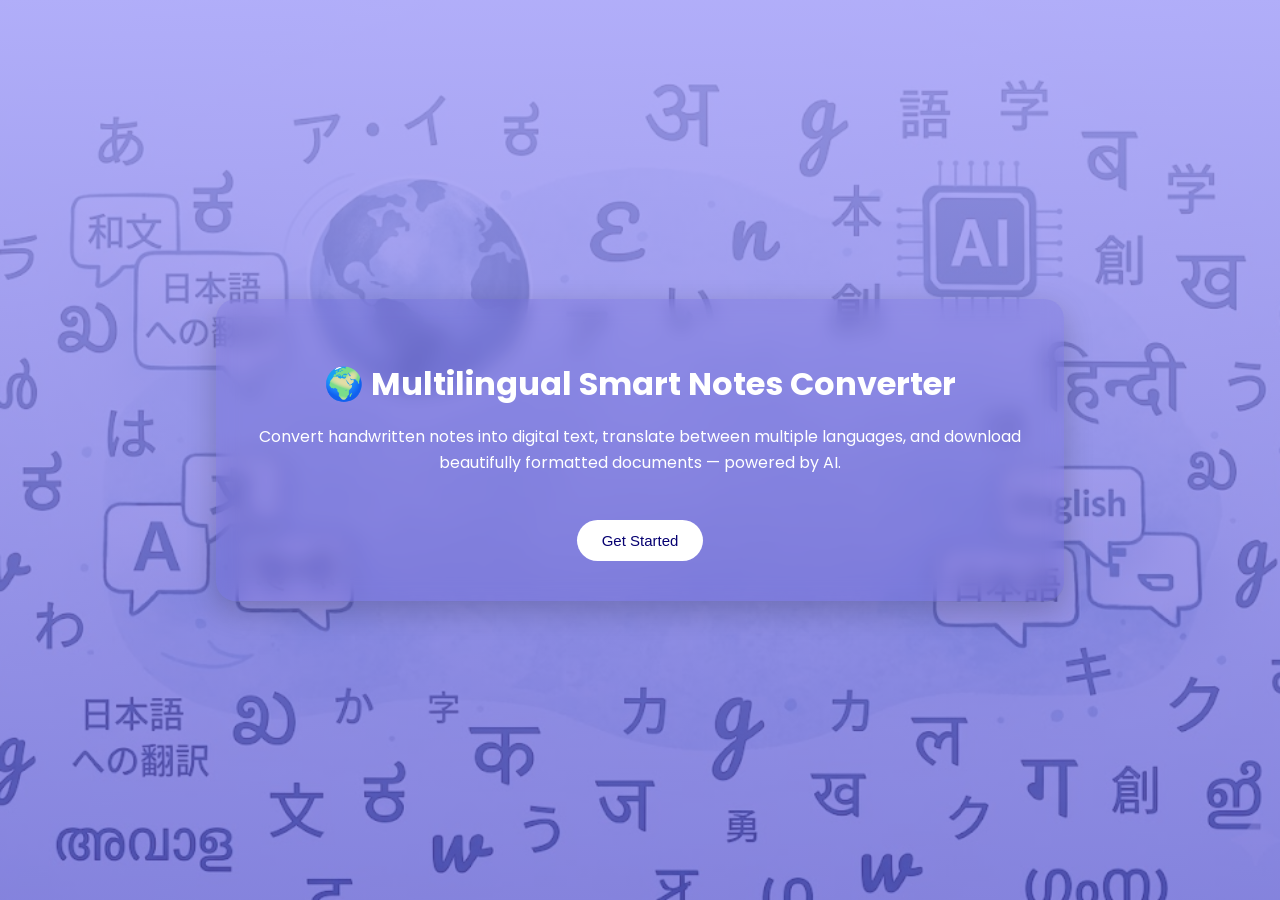
<file: templates/index.html>
<!doctype html>
<html>
  <head>
    <title>Smart Notes Converter</title>
    <link rel="stylesheet" href="/static/style.css" />
  </head>

  <body>
    <div class="hero">
      <div class="hero-box">
        <h1>🌍 Multilingual Smart Notes Converter</h1>
        <p>
          Convert handwritten notes into digital text, translate between
          multiple languages, and download beautifully formatted documents —
          powered by AI.
        </p>

        <!-- 🔥 CHANGE HERE -->
        <a href="/convert">
          <button>Get Started</button>
        </a>
      </div>
    </div>
  </body>
</html>
</file>
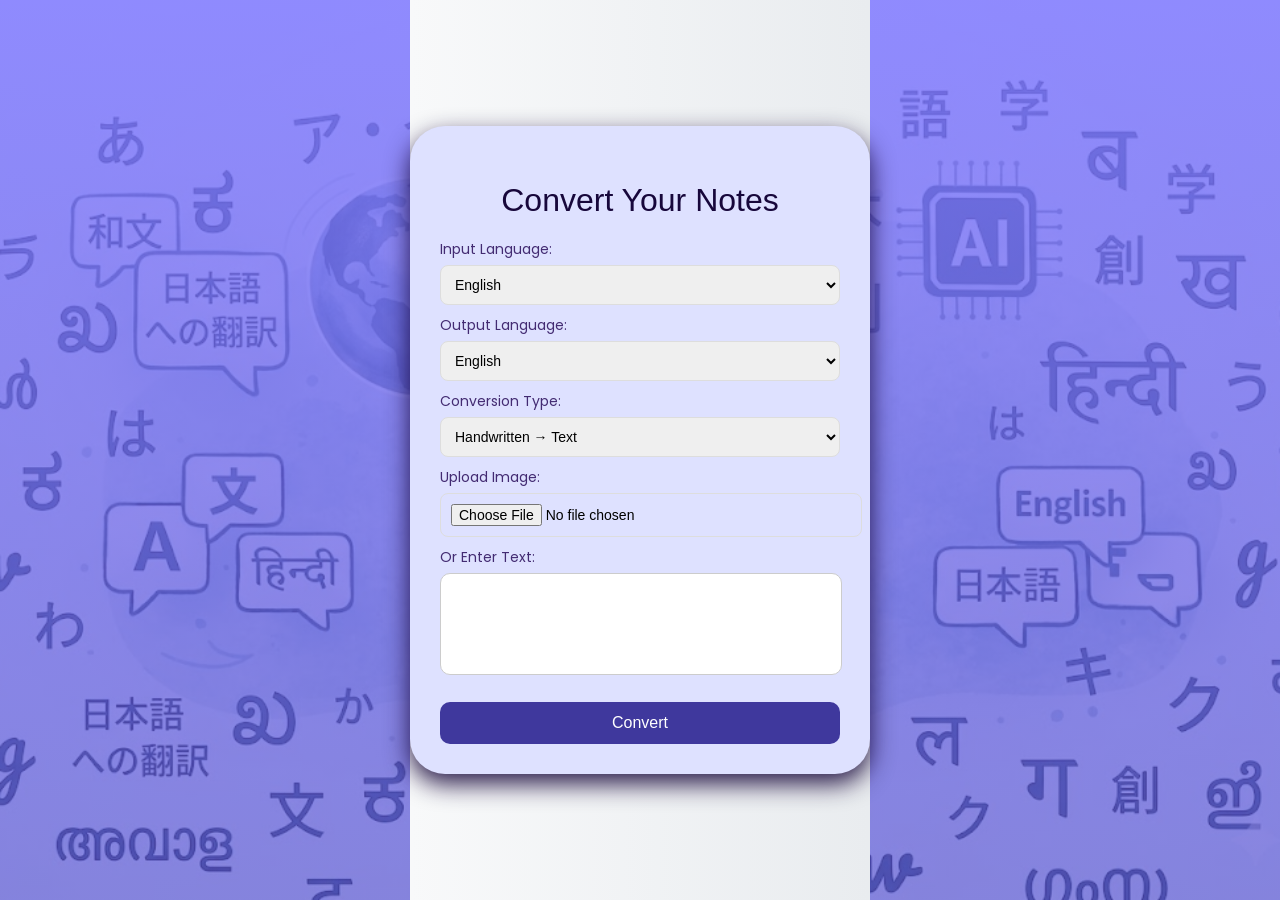
<file: templates/convert.html>
<!doctype html>
<html>
  <head>
    <title>Convert Notes</title>
    <link rel="stylesheet" href="/static/style.css" />
  </head>

  <body>
    <div class="form-section">
      <form action="/process" method="POST" enctype="multipart/form-data">
        <h2 class="title">Convert Your Notes</h2>

        <label>Input Language:</label>
        <select name="input_lang">
          <option value="en">English</option>
          <option value="hi">Hindi</option>
          <option value="ja">Japanese</option>
          <option value="kn">Kannada</option>
        </select>

        <label>Output Language:</label>
        <select name="output_lang">
          <option value="en">English</option>
          <option value="hi">Hindi</option>
          <option value="ja">Japanese</option>
          <option value="kn">Kannada</option>
        </select>

        <label>Conversion Type:</label>
        <select name="conversion">
          <option value="h2t">Handwritten → Text</option>
          <option value="t2h">Text → Handwritten</option>
          <option value="t2t">Text → Text</option>
          <option value="h2h">Handwritten → Handwritten</option>
        </select>

        <label>Upload Image:</label>
        <input type="file" name="image" />

        <label>Or Enter Text:</label>
        <textarea name="text" rows="5"></textarea>

        <button type="submit">Convert</button>
      </form>
    </div>
  </body>
</html>
</file>
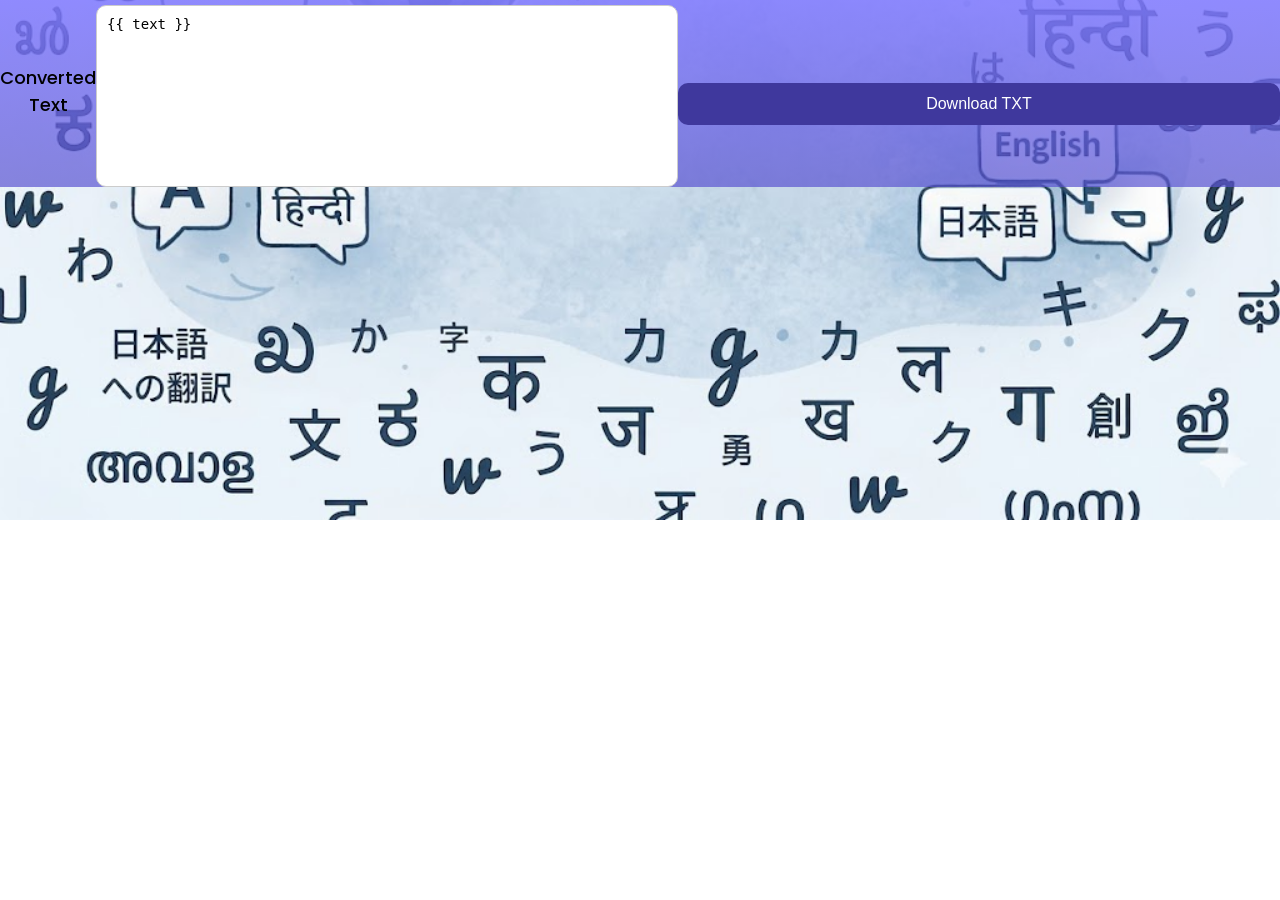
<file: templates/result.html>
<!doctype html>
<html>
  <head>
    <script src="/static/script.js" defer></script>
    <link rel="stylesheet" href="/static/style.css" />
    <title>Result</title>
  </head>
  <body>
    <h2>Converted Text</h2>

    <textarea rows="10" cols="50">{{ text }}</textarea>

    <br /><br />

    <button onclick="downloadText()">Download TXT</button>

    <script>
      function downloadText() {
        let text = document.querySelector("textarea").value;
        let blob = new Blob([text], { type: "text/plain" });
        let link = document.createElement("a");
        link.href = URL.createObjectURL(blob);
        link.download = "output.txt";
        link.click();
      }
    </script>
  </body>
</html>
</file>
<file: static/style.css>
/* Import Fonts */
@import url("https://fonts.googleapis.com/css2?family=Poppins:wght@300;400;500&family=Noto+Sans+JP&family=Noto+Sans+Kannada&family=Noto+Sans+Devanagari&display=swap");

body {
  margin: 0;
  height: 100%;

  padding: 0;
  font-family: "Poppins", sans-serif;

  background:
    linear-gradient(rgba(129, 122, 255, 0.863), rgba(90, 84, 209, 0.7)),
    url("/static/unnamedd.jpg");

  background-size: cover;
  background-position: center; /* move up */
  background-repeat: no-repeat;

  display: flex;
  justify-content: center;
  align-items: center;
}
.title {
  text-align: center;
  margin-bottom: 20px;
  font-size: 32px;

  font-style: normal;
  font-family:
    "Trebuchet MS", "Lucida Sans Unicode", "Lucida Grande", "Lucida Sans",
    Arial, sans-serif;
  font-weight: 500;
  color: #17073b;
}

/* Main Card */
form {
  background: rgb(222, 225, 255);
  padding: 30px;
  border-radius: 35px;

  width: 400px;
  box-shadow: 0 10px 25px rgba(20, 4, 56, 0.897);
}

/* Title */
h2 {
  text-align: center;
  margin-bottom: 20px;
  font-size: large;
  font-weight: 500;
}

/* Labels */
label {
  display: block;
  margin-top: 10px;
  font-size: 14px;
  color: #1f0051cf;
}
.hero-box {
  animation: fadeIn 1.2s ease-in-out;
  color: #c8c7e6;
}

@keyframes fadeIn {
  from {
    opacity: 0;
    transform: translateY(30px);
  }
  to {
    opacity: 1;
    transform: translateY(0);
  }
}
/* HERO SECTION */
.hero {
  width: 100%;
  min-height: 100vh;

  background:
    linear-gradient(rgba(168, 163, 249, 0.863), rgba(90, 84, 209, 0.7)),
    url("/static/unnamedd.jpg");

  background-size: cover;
  background-position: center; /* move up */
  background-repeat: no-repeat;

  display: flex;
  justify-content: center;
  align-items: center;
}

/* HERO BOX */
.hero-box {
  background: rgba(20, 1, 168, 0.1);
  padding: 40px;
  border-radius: 20px;
  text-align: center;
  color: white;
  backdrop-filter: blur(10px);
  box-shadow: 0 10px 30px rgba(0, 0, 0, 0.2);
  width: 60%;
}

/* MAIN TITLE */
.hero-box h1 {
  font-size: 32px;
  margin-bottom: 15px;
  font-weight: bold;
}

/* SUBTEXT */
.hero-box p {
  font-size: 16px;
  margin-bottom: 25px;
  line-height: 1.6;
}

/* BUTTON */
.hero-box button {
  padding: 12px 25px;
  border: none;
  border-radius: 25px;
  background: white;
  color: #060071;
  font-size: 15px;
  cursor: pointer;
  transition: 0.3s;
  width: fit-content;
}

.hero-box button:hover {
  background: #eee;
}

/* FORM SECTION */
.form-section {
  min-height: 100vh;
  display: flex;
  justify-content: center;
  align-items: center;
  background: linear-gradient(to right, #f8f9fa, #e9ecef);
}

/* Inputs */
select,
textarea,
input[type="file"] {
  width: 100%;
  padding: 10px;
  margin-top: 5px;
  border-radius: 8px;
  border: 1px solid #ddd;
  font-size: 14px;
  outline: none;
}

/* Focus effect */
select:focus,
textarea:focus {
  border-color: #6c63ff;
}

/* Button */
button {
  width: 100%;
  align-items: center;
  margin-top: 20px;
  padding: 12px;
  border: none;
  border-radius: 10px;
  background: #3f389d;

  color: white;
  font-size: 16px;
  cursor: pointer;
  transition: 0.3s;
}

button:hover {
  background: #574fd6;
}

/* Result page */
textarea {
  border: 1px solid #ccc;
  border-radius: 10px;
  padding: 10px;
  resize: none;
  width: 95%;
}

/* Language Font Classes */
.english {
  font-family: "Poppins", sans-serif;
}

.hindi {
  font-family: "Noto Sans Devanagari", sans-serif;
}

.japanese {
  font-family: "Noto Sans JP", sans-serif;
}

.kannada {
  font-family: "Noto Sans Kannada", sans-serif;
}
</file>
